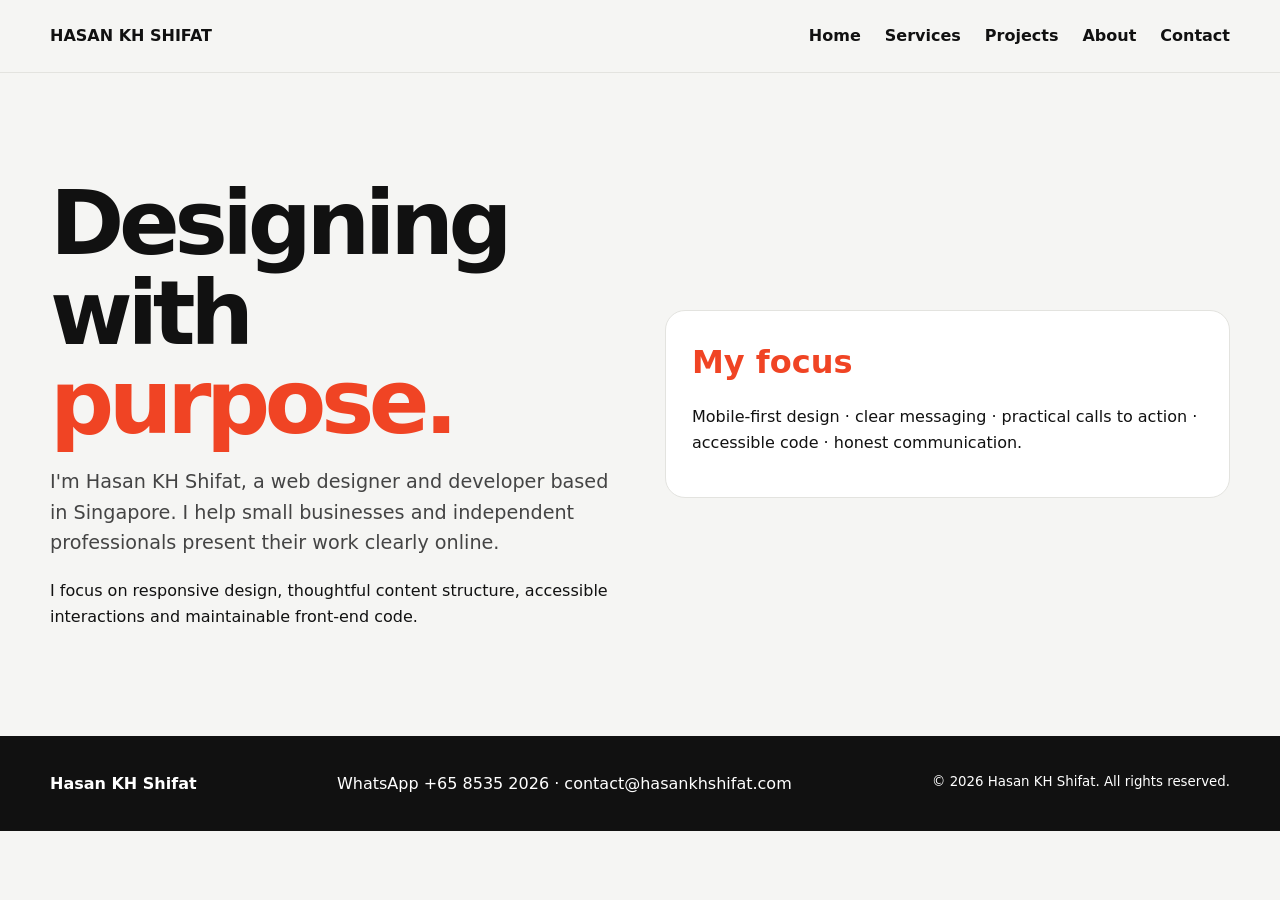
<file: about.html>
<!doctype html><html lang="en"><head><meta charset="utf-8"><meta name="viewport" content="width=device-width,initial-scale=1"><link rel="stylesheet" href="style.css"><title>About | Hasan KH Shifat</title></head><body><header class="site-header"><div class="wrap header-inner"><a class="brand" href="index.html">HASAN KH SHIFAT</a><nav class="nav"><a href="index.html">Home</a><a href="services.html">Services</a><a href="projects.html">Projects</a><a href="about.html">About</a><a href="contact.html">Contact</a></nav></div></header><main><section class="section"><div class="wrap hero-grid"><div><h1>Designing with <span class="orange">purpose.</span></h1><p class="lead">I'm Hasan KH Shifat, a web designer and developer based in Singapore. I help small businesses and independent professionals present their work clearly online.</p><p>I focus on responsive design, thoughtful content structure, accessible interactions and maintainable front-end code.</p></div><article class="card"><strong>My focus</strong><p>Mobile-first design · clear messaging · practical calls to action · accessible code · honest communication.</p></article></div></section></main><footer class="footer"><div class="wrap footer-inner"><strong>Hasan KH Shifat</strong><span>WhatsApp <a href="https://wa.me/6585352026">+65 8535 2026</a> · <a href="mailto:contact@hasankhshifat.com">contact@hasankhshifat.com</a></span><small>© 2026 Hasan KH Shifat. All rights reserved.</small></div></footer></body></html>
</file>
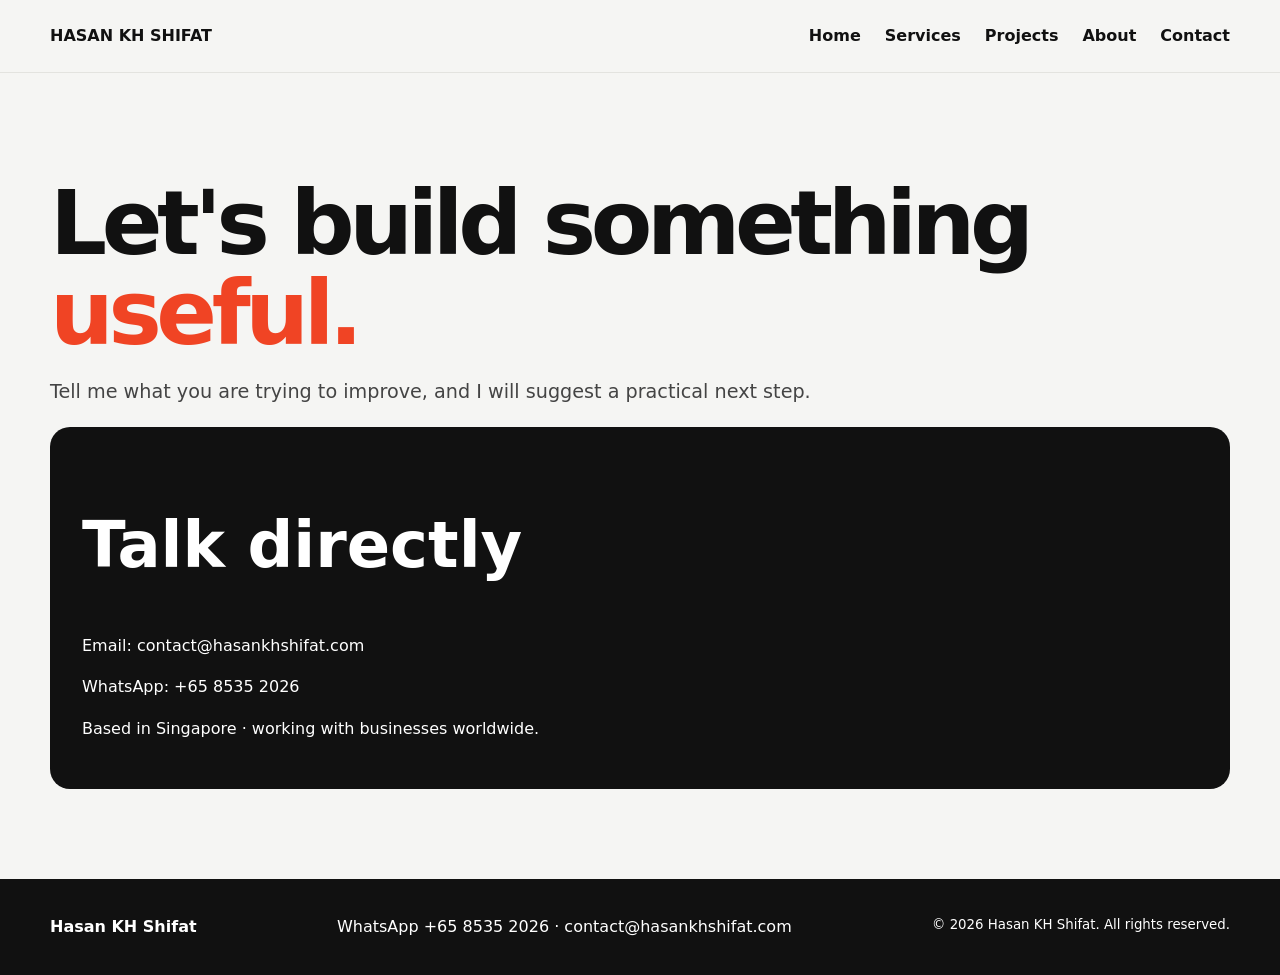
<file: contact.html>
<!doctype html><html lang="en"><head><meta charset="utf-8"><meta name="viewport" content="width=device-width,initial-scale=1"><link rel="stylesheet" href="style.css"><title>Contact | Hasan KH Shifat</title></head><body><header class="site-header"><div class="wrap header-inner"><a class="brand" href="index.html">HASAN KH SHIFAT</a><nav class="nav"><a href="index.html">Home</a><a href="services.html">Services</a><a href="projects.html">Projects</a><a href="about.html">About</a><a href="contact.html">Contact</a></nav></div></header><main><section class="section"><div class="wrap"><h1>Let's build something <span class="orange">useful.</span></h1><p class="lead">Tell me what you are trying to improve, and I will suggest a practical next step.</p><div class="contact"><h2>Talk directly</h2><p>Email: <a href="mailto:contact@hasankhshifat.com">contact@hasankhshifat.com</a></p><p>WhatsApp: <a href="https://wa.me/6585352026">+65 8535 2026</a></p><p>Based in Singapore · working with businesses worldwide.</p></div></div></section></main><footer class="footer"><div class="wrap footer-inner"><strong>Hasan KH Shifat</strong><span>WhatsApp <a href="https://wa.me/6585352026">+65 8535 2026</a> · <a href="mailto:contact@hasankhshifat.com">contact@hasankhshifat.com</a></span><small>© 2026 Hasan KH Shifat. All rights reserved.</small></div></footer></body></html>
</file>
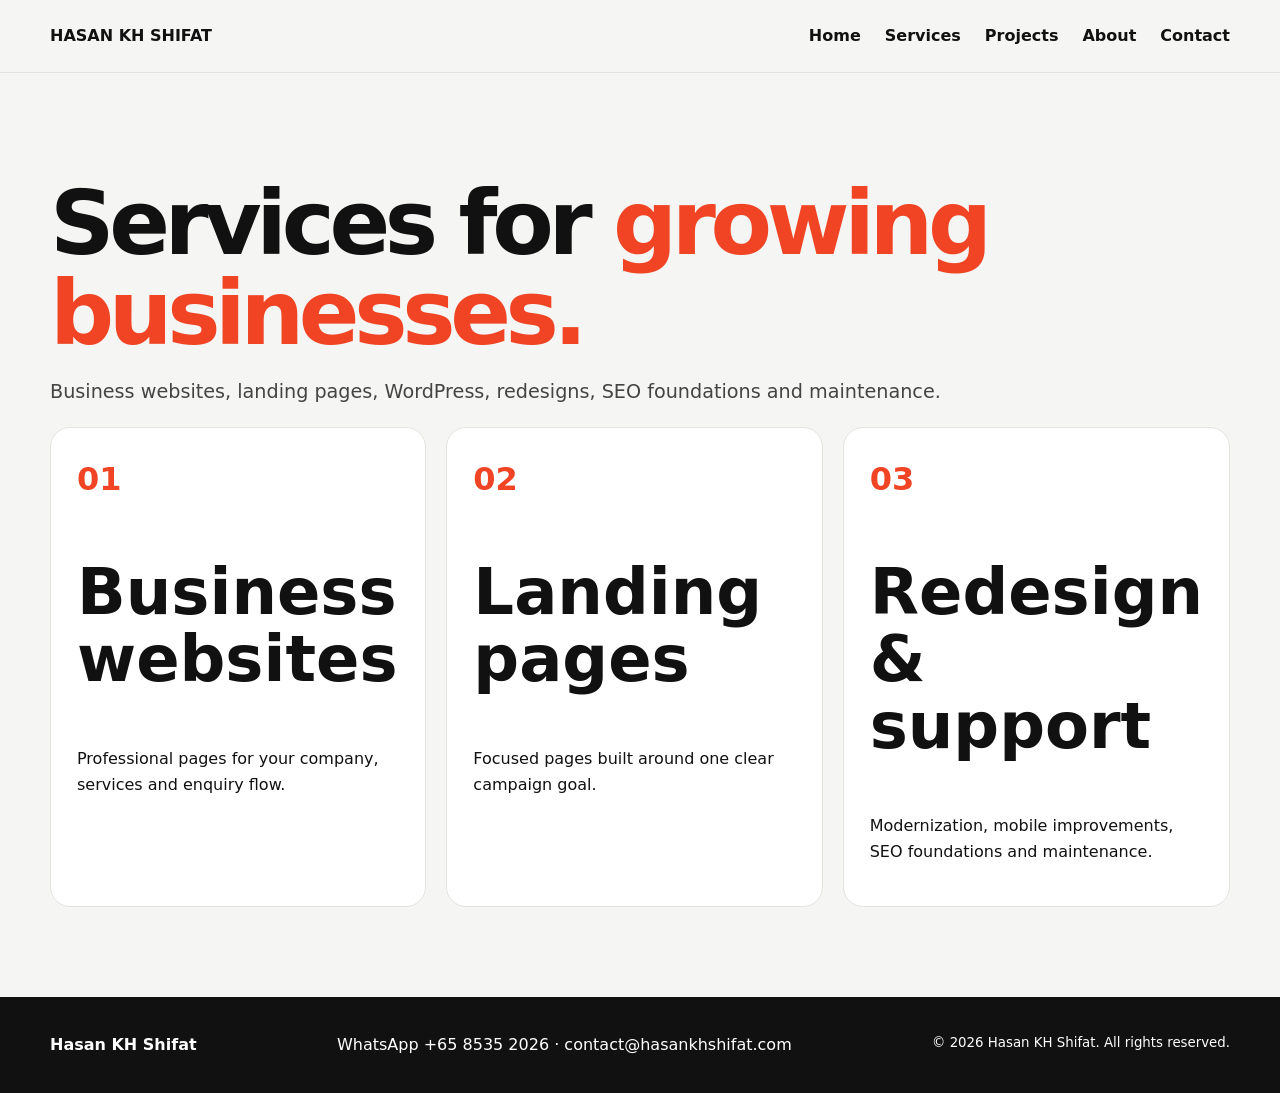
<file: services.html>
<!doctype html><html lang="en"><head><meta charset="utf-8"><meta name="viewport" content="width=device-width,initial-scale=1"><link rel="stylesheet" href="style.css"><title>Services | Hasan KH Shifat</title></head><body><header class="site-header"><div class="wrap header-inner"><a class="brand" href="index.html">HASAN KH SHIFAT</a><nav class="nav"><a href="index.html">Home</a><a href="services.html">Services</a><a href="projects.html">Projects</a><a href="about.html">About</a><a href="contact.html">Contact</a></nav></div></header><main><section class="section"><div class="wrap"><h1>Services for <span class="orange">growing businesses.</span></h1><p class="lead">Business websites, landing pages, WordPress, redesigns, SEO foundations and maintenance.</p><div class="cards"><article class="card"><strong>01</strong><h2>Business websites</h2><p>Professional pages for your company, services and enquiry flow.</p></article><article class="card"><strong>02</strong><h2>Landing pages</h2><p>Focused pages built around one clear campaign goal.</p></article><article class="card"><strong>03</strong><h2>Redesign & support</h2><p>Modernization, mobile improvements, SEO foundations and maintenance.</p></article></div></div></section></main><footer class="footer"><div class="wrap footer-inner"><strong>Hasan KH Shifat</strong><span>WhatsApp <a href="https://wa.me/6585352026">+65 8535 2026</a> · <a href="mailto:contact@hasankhshifat.com">contact@hasankhshifat.com</a></span><small>© 2026 Hasan KH Shifat. All rights reserved.</small></div></footer></body></html>
</file>
<file: style.css>
:root{--o:#f04424;--k:#111;--bg:#f5f5f3;--line:#e3e3df}*{box-sizing:border-box}html,body{overflow-x:hidden}body{margin:0;background:var(--bg);color:var(--k);font:16px/1.6 system-ui,sans-serif}a{color:inherit;text-decoration:none}.wrap{width:min(1180px,calc(100% - 36px));margin:auto}.site-header{position:sticky;top:0;background:#f5f5f3ee;backdrop-filter:blur(12px);border-bottom:1px solid var(--line);z-index:2}.header-inner{height:72px;display:flex;align-items:center;justify-content:space-between;gap:18px}.brand{font-weight:800}.nav{display:flex;gap:24px;font-weight:700}.nav a:hover{color:var(--o)}.button{display:inline-block;border:1px solid var(--k);border-radius:99px;padding:10px 18px;font-weight:800}.dark{background:var(--k);color:white}.orange{color:var(--o)}.section{padding:90px 0}.hero{padding:100px 0}.hero-grid{display:grid;grid-template-columns:1fr 1fr;gap:50px;align-items:center;min-width:0}.hero-grid>*{min-width:0;max-width:100%}h1{font-size:clamp(3rem,7vw,7rem);line-height:1;letter-spacing:-.06em;margin:16px 0;overflow-wrap:anywhere}h2{font-size:clamp(2.2rem,5vw,4.5rem);line-height:1.05}.lead{font-size:1.2rem;color:#444}.hero-image{max-width:470px;width:100%;margin:auto;overflow:hidden;background:var(--o);border-radius:22px}.hero-image img{width:100%;height:auto}.cards,.project-grid{display:grid;grid-template-columns:repeat(3,1fr);gap:20px}.card,.project{background:white;border:1px solid var(--line);border-radius:20px;padding:26px}.card strong{font-size:2rem;color:var(--o)}.project img{width:100%;height:auto}.contact{background:#111;color:#fff;border-radius:20px;padding:32px}.footer{background:#111;color:#fff;padding:35px 0}.footer-inner{display:flex;justify-content:space-between;gap:20px;flex-wrap:wrap}.social{display:flex;gap:15px}@media(max-width:800px){.nav{display:none}.hero-grid{grid-template-columns:1fr;gap:30px}.hero-image{max-width:100%}.cards,.project-grid{grid-template-columns:1fr}.section,.hero{padding:60px 0}.header-inner{height:64px}}
</file>
